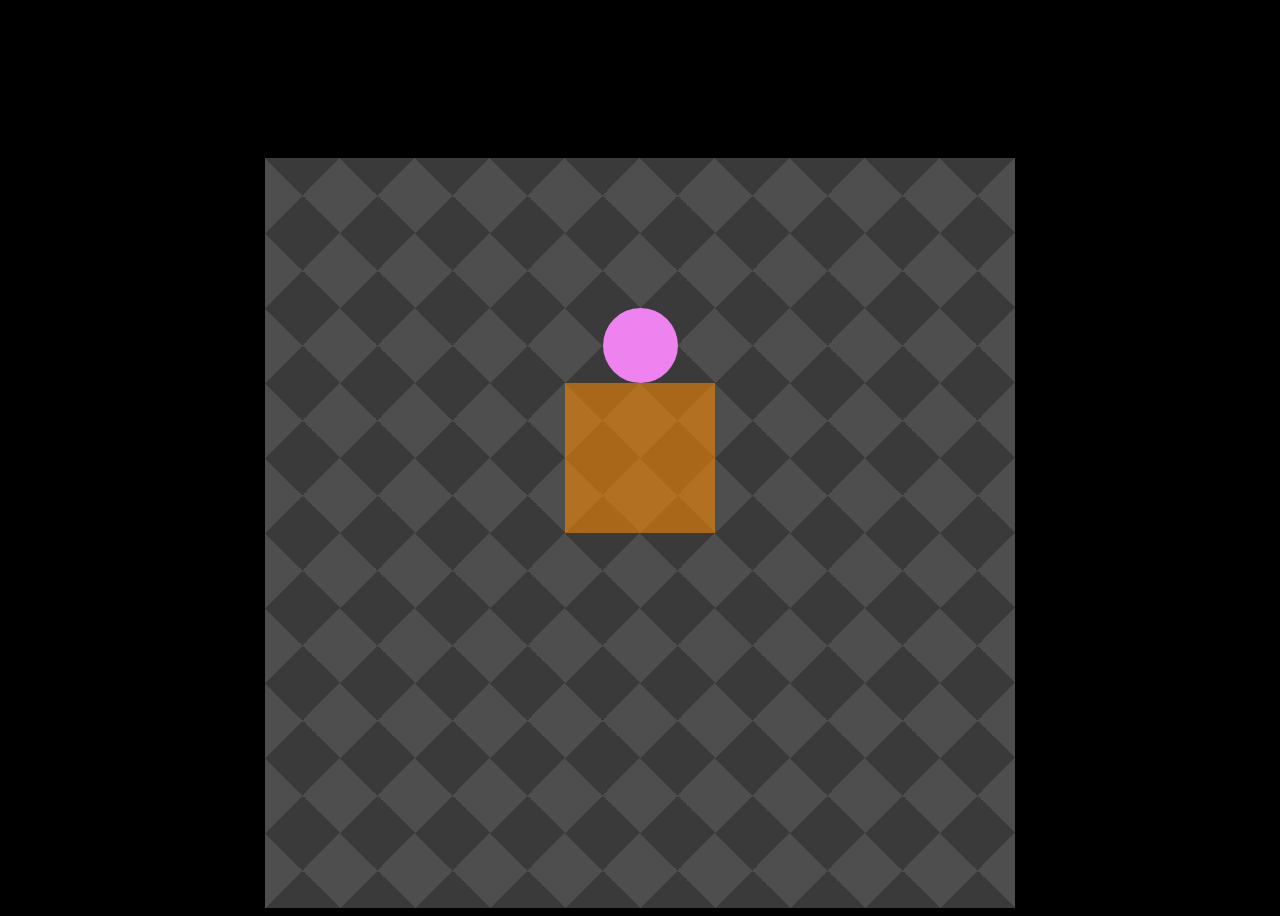
<file: 02-Homework/Testing Cube/cube.html>
<!DOCTYPE html>
<html lang="en">
<head>
    <meta charset="UTF-8">
    <meta http-equiv="X-UA-Compatible" content="IE=edge">
    <meta name="viewport" content="width=device-width, initial-scale=1.0">
    <link rel="stylesheet" href="./cube.css">
    <title>Document</title>
</head>
<body>
    
    <div class="scene">
        <div class="floor"></div>
        <div class="ball"></div>
        <div class="cube"></div>
            <div class="top"></div>
            <div class="bottom"></div>
            <div class="front"></div>
            <div class="back"></div>
            <div class="leftSide"></div>
            <div class="rightSide"></div>
    </div>




</body>
</html>
</file>
<file: 02-Homework/Testing Cube/cube.css>
:root {
    --cubeColor: rgba(255, 140, 0, 0.562);
}

body {
    background-color: black;
    min-height: 100vh;
    display: flex;
    justify-content: center;
    align-items: center;
    font-size: 75px;
    perspective: 10em;
    perspective-origin: 50% calc(50 - 2em); /*look into calc function*/
}

.scene {
    position: relative;
    transform-style: preserve-3d;
}

.ball {
    width: 1em;
    height: 1em;
    border-radius: 50%;
    background-color: violet;
    position: absolute;
    left: -.5em;
    bottom: 1em;
}

.cube {
    width: 2em;
    height: 2em;
    background-color: var(--cubeColor);
    position: absolute;
    top: -1em;
    left: -1em;
}

.cube >* .leftSide .rightSide .top .bottom {
        position: abosoute;
        width
    }


.floor {
    width: 10em;
    height: 10em;
    background-image: 
        repeating-conic-gradient(from 45deg,
        rgb(78, 78, 78) 0deg 90deg,
        rgb(58, 58, 58) 90deg 180deg);
    background-size: 1em 1em;
    position: absolute;
    transform: 
        translate(-50%, -50%);
        rotate: 90deg, 0deg, 0deg;
    top: 1em;
}
</file>
